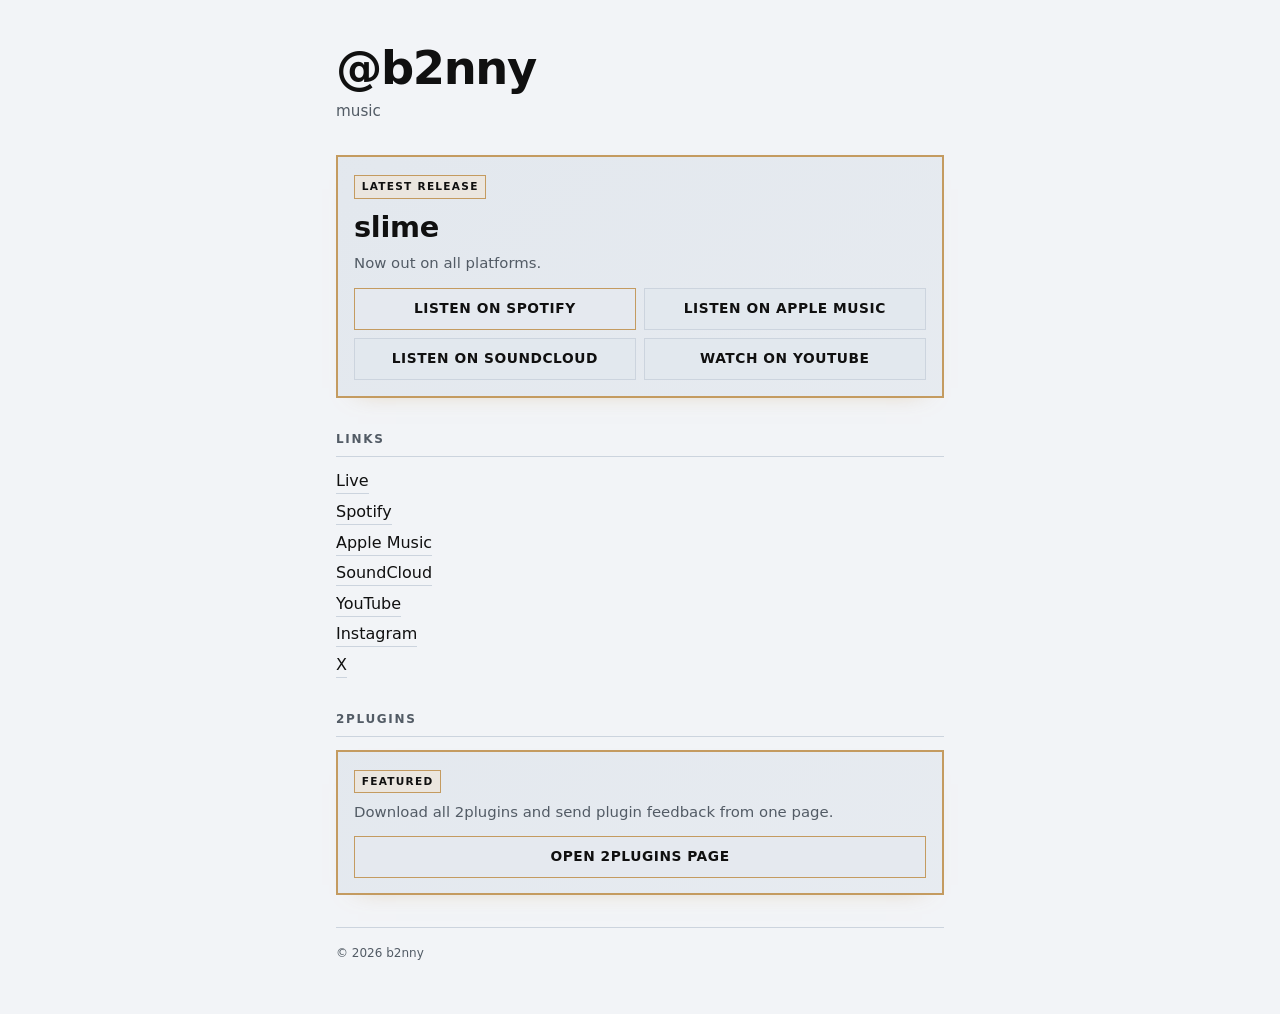
<file: index.html>
<!DOCTYPE html>
<html lang="en">
<head>
  <meta charset="utf-8" />
  <meta name="viewport" content="width=device-width, initial-scale=1" />
  <title>b2nny</title>
  <meta name="description" content="b2nny official links and the new EP b2nny.com." />
  <meta name="theme-color" content="#f2f0ed" />
  <meta name="robots" content="index,follow" />
  <link rel="canonical" href="https://b2nny.com/" />
  <meta property="og:type" content="website" />
  <meta property="og:site_name" content="b2nny" />
  <meta property="og:url" content="https://b2nny.com/" />
  <meta property="og:title" content="b2nny" />
  <meta property="og:description" content="Official links and the new EP b2nny.com." />
  <meta property="og:image" content="https://b2nny.com/Screenshot%202025-10-23%20180721.png" />
  <meta name="twitter:card" content="summary_large_image" />
  <meta name="twitter:title" content="b2nny" />
  <meta name="twitter:description" content="Official links and the new EP b2nny.com." />
  <script src="./theme.js"></script>
  <style>
    :root {
      --bg: #f2f0ed;
      --fg: #101010;
      --muted: #5f5953;
      --line: #d7d1ca;
      --surface: #e5e1dc;
      --accent: #9f9385;
      --ease: cubic-bezier(0.22, 1, 0.36, 1);
    }

    *, *::before, *::after { box-sizing: border-box; margin: 0; padding: 0; }
    body {
      font-family: system-ui, -apple-system, BlinkMacSystemFont, "Segoe UI", sans-serif;
      background: var(--bg);
      color: var(--fg);
      line-height: 1.5;
      min-height: 100vh;
      padding: 2.75rem 1.25rem 3.25rem;
    }

    .wrap {
      width: min(38rem, 100%);
      margin: 0 auto;
    }

    h1 {
      font-size: clamp(2rem, 7vw, 2.9rem);
      letter-spacing: -0.03em;
      line-height: 1.06;
      margin-bottom: 0.45rem;
    }

    .tagline {
      color: var(--muted);
      margin-bottom: 2rem;
      font-size: 0.95rem;
    }

    .section {
      margin-bottom: 2rem;
    }

    .section h2 {
      font-size: 0.75rem;
      letter-spacing: 0.14em;
      text-transform: uppercase;
      color: var(--muted);
      border-bottom: 1px solid var(--line);
      padding-bottom: 0.5rem;
      margin-bottom: 0.8rem;
    }

    .linkList {
      list-style: none;
    }

    .linkList li {
      margin-bottom: 0.35rem;
    }

    .linkList a {
      color: var(--fg);
      text-decoration: none;
      border-bottom: 1px solid var(--line);
      display: inline-block;
      transition: border-color 0.2s var(--ease);
    }

    .linkList a:hover,
    .linkList a:focus-visible {
      border-bottom-color: var(--fg);
    }
    .buttonRow {
      display: grid;
      gap: 0.55rem;
      grid-template-columns: repeat(auto-fit, minmax(210px, 1fr));
    }
    .btn {
      display: inline-flex;
      align-items: center;
      justify-content: center;
      min-height: 2.6rem;
      width: 100%;
      text-decoration: none;
      color: var(--fg);
      border: 1px solid var(--line);
      background: color-mix(in srgb, var(--surface) 78%, var(--bg));
      padding: 0.52rem 0.66rem;
      font-size: 0.86rem;
      letter-spacing: 0.04em;
      text-transform: uppercase;
      font-weight: 700;
      transition: border-color 0.2s var(--ease), background 0.2s var(--ease), transform 0.2s var(--ease);
      will-change: transform;
    }
    .btn:hover,
    .btn:focus-visible {
      border-color: var(--accent);
      background: color-mix(in srgb, var(--surface) 55%, var(--bg));
      transform: translateY(-1px);
    }
    .btnPrimary {
      border-color: var(--accent);
      background: color-mix(in srgb, var(--surface) 66%, var(--bg));
    }
    .latestRelease {
      margin-bottom: 2rem;
      border: 2px solid var(--accent);
      background:
        linear-gradient(
          140deg,
          color-mix(in srgb, var(--surface) 76%, var(--bg) 24%) 0%,
          color-mix(in srgb, var(--surface) 58%, var(--bg) 42%) 100%
        );
      padding: 1rem;
      box-shadow: 0 12px 24px -22px color-mix(in srgb, var(--accent) 65%, transparent);
    }
    .latestRelease .kicker {
      display: inline-block;
      margin-bottom: 0.45rem;
      font-size: 0.66rem;
      letter-spacing: 0.12em;
      text-transform: uppercase;
      font-weight: 800;
      border: 1px solid var(--accent);
      padding: 0.18rem 0.42rem;
      background: color-mix(in srgb, var(--accent) 16%, var(--bg));
    }
    .latestRelease h2 {
      border: 0;
      margin: 0 0 0.2rem;
      padding: 0;
      font-size: clamp(1.3rem, 4.8vw, 1.8rem);
      letter-spacing: -0.01em;
      text-transform: none;
      color: var(--fg);
    }
    .latestRelease p {
      color: var(--muted);
      margin-bottom: 0.8rem;
      font-size: 0.93rem;
    }
    .pluginSpotlight {
      border: 2px solid var(--accent);
      background:
        linear-gradient(
          140deg,
          color-mix(in srgb, var(--surface) 72%, var(--bg) 28%) 0%,
          color-mix(in srgb, var(--surface) 55%, var(--bg) 45%) 100%
        );
      padding: 1rem;
      box-shadow: 0 12px 24px -22px color-mix(in srgb, var(--accent) 65%, transparent);
    }
    .pluginSpotlight .kicker {
      display: inline-block;
      margin-bottom: 0.45rem;
      font-size: 0.66rem;
      letter-spacing: 0.12em;
      text-transform: uppercase;
      font-weight: 800;
      border: 1px solid var(--accent);
      padding: 0.18rem 0.42rem;
      background: color-mix(in srgb, var(--accent) 16%, var(--bg));
    }
    .pluginSpotlight p {
      color: var(--muted);
      margin-bottom: 0.8rem;
      font-size: 0.93rem;
    }

    .siteFooter {
      margin-top: 2rem;
      padding-top: 1rem;
      border-top: 1px solid var(--line);
      color: var(--muted);
      font-size: 0.75rem;
    }
  </style>
</head>
<body>
  <main class="wrap">
    <header>
      <h1>@b2nny</h1>
      <p class="tagline">music</p>
    </header>

    <section class="latestRelease" aria-label="Latest Release">
      <span class="kicker">Latest Release</span>
      <h2>slime</h2>
      <p>Now out on all platforms.</p>
      <div class="buttonRow">
        <a class="btn btnPrimary magnetic" href="https://open.spotify.com/track/41XZ4nf85XGTT6BUaopBPm?si=bb6b7f593f0b4eea" target="_blank" rel="noopener">Listen on Spotify</a>
        <a class="btn magnetic" href="https://music.apple.com/us/album/slime-single/6778232616" target="_blank" rel="noopener">Listen on Apple Music</a>
        <a class="btn magnetic" href="https://soundcloud.com/b2nny/slime?utm_source=clipboard&utm_medium=text&utm_campaign=social_sharing" target="_blank" rel="noopener">Listen on SoundCloud</a>
        <a class="btn magnetic" href="https://youtu.be/KBxSo4kL-J8?si=et22AO7Eziqbv85e" target="_blank" rel="noopener">Watch on YouTube</a>
      </div>
    </section>

    <section class="section" aria-label="Links">
      <h2>links</h2>
      <ul class="linkList">
        <li><a href="/live.html">Live</a></li>
        <li><a href="https://open.spotify.com/artist/2tbEf5RXMJ4XXwssBVlJ2B" target="_blank" rel="noopener">Spotify</a></li>
        <li><a href="https://music.apple.com/us/artist/b2nny/1541506202" target="_blank" rel="noopener">Apple Music</a></li>
        <li><a href="https://soundcloud.com/b2nny" target="_blank" rel="noopener">SoundCloud</a></li>
        <li><a href="https://www.youtube.com/channel/UCfdQotfDZTGMygO-wCEGX5g" target="_blank" rel="noopener">YouTube</a></li>
        <li><a href="https://instagram.com/b2nnyy" target="_blank" rel="noopener">Instagram</a></li>
        <li><a href="https://x.com/b2nnny" target="_blank" rel="noopener">X</a></li>
      </ul>
    </section>

    <section class="section" aria-label="2Plugins">
      <h2>2plugins</h2>
      <div class="pluginSpotlight">
        <span class="kicker">Featured</span>
        <p>Download all 2plugins and send plugin feedback from one page.</p>
        <a class="btn btnPrimary magnetic" href="/2plugins.html">Open 2Plugins Page</a>
      </div>
    </section>

    <footer class="siteFooter">
      © <script>document.write(new Date().getFullYear());</script> b2nny
    </footer>
  </main>
  <script>
    (function () {
      if (window.matchMedia("(prefers-reduced-motion: reduce)").matches) return;
      document.querySelectorAll(".magnetic").forEach(function (btn) {
        btn.addEventListener("mousemove", function (e) {
          var r = btn.getBoundingClientRect();
          var ox = ((e.clientX - r.left) / r.width - 0.5) * 10;
          var oy = ((e.clientY - r.top) / r.height - 0.5) * 10;
          btn.style.transform = "translate(" + ox + "px, " + oy + "px)";
        });
        btn.addEventListener("mouseleave", function () {
          btn.style.transform = "";
        });
      });
    })();
  </script>
</body>
</html>
</file>
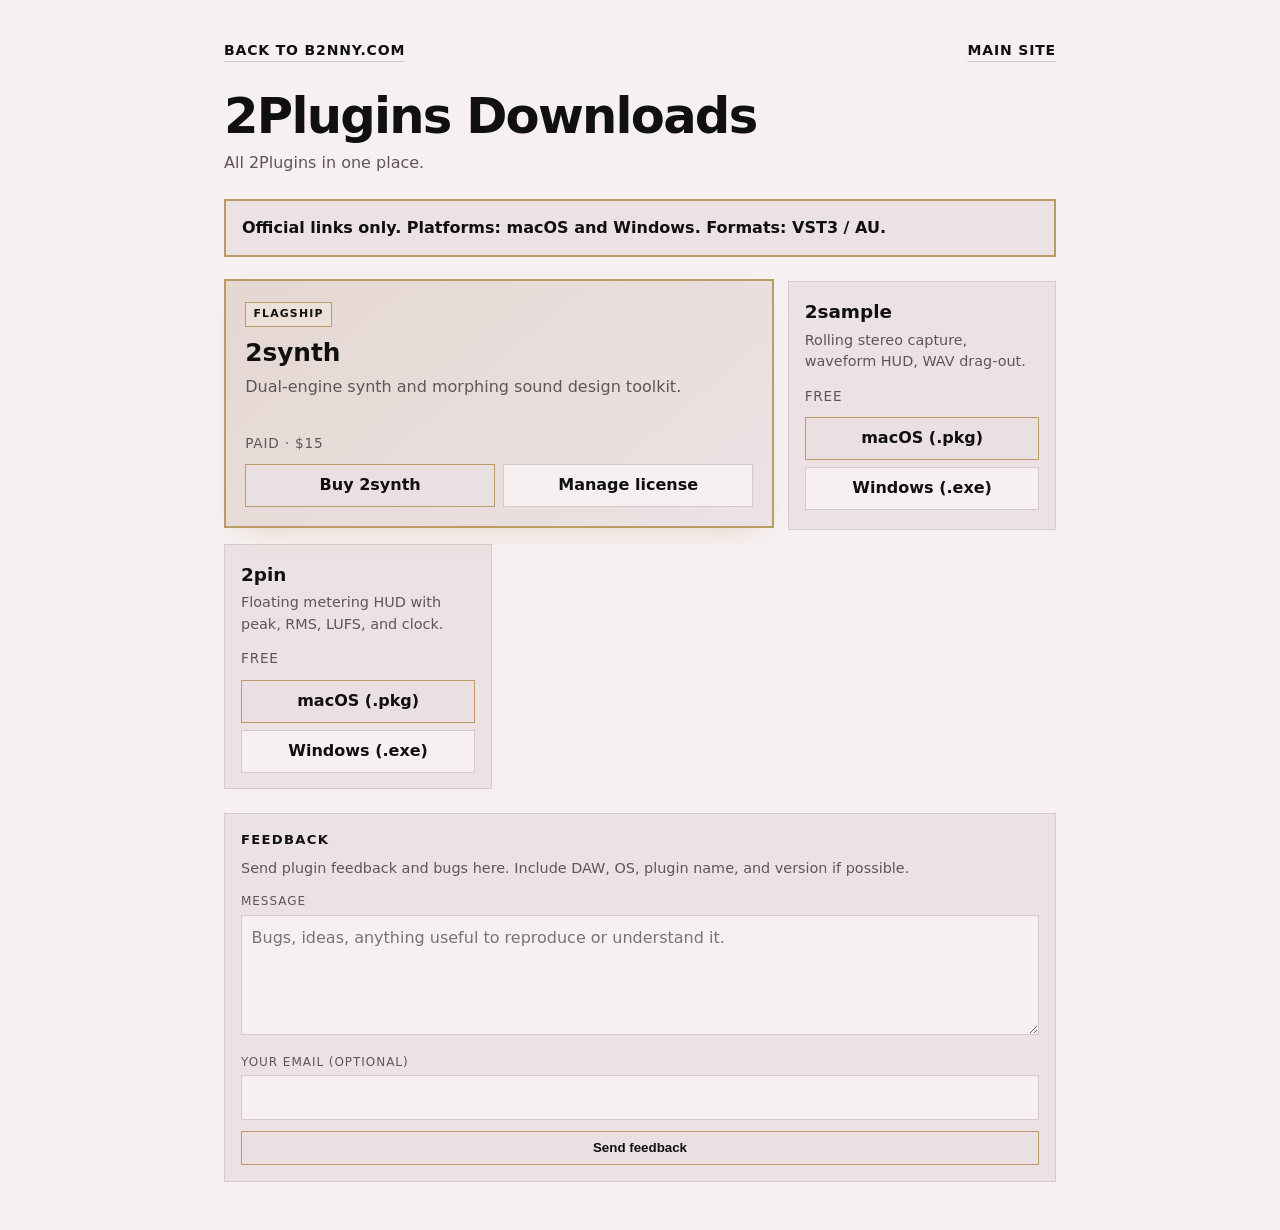
<file: 2plugins.html>
<!DOCTYPE html>
<html lang="en">
<head>
  <meta charset="utf-8" />
  <meta name="viewport" content="width=device-width, initial-scale=1" />
  <title>2Plugins Downloads | b2nny</title>
  <meta name="description" content="Official 2Plugins downloads for b2nny.com. Get 2synth, 2sample, and 2pin for macOS and Windows." />
  <meta name="theme-color" content="#f2f0ed" />
  <meta name="robots" content="index,follow" />
  <link rel="canonical" href="https://b2nny.com/2plugins.html" />
  <meta property="og:type" content="website" />
  <meta property="og:site_name" content="b2nny" />
  <meta property="og:url" content="https://b2nny.com/2plugins.html" />
  <meta property="og:title" content="2Plugins Downloads | b2nny" />
  <meta property="og:description" content="Official 2Plugins download page: 2synth, 2sample, and 2pin." />
  <meta name="b2nny-web3forms-access-key" content="2c10aa19-7c0e-404c-968b-5209ef019692" />
  <script src="./theme.js"></script>
  <style>
    :root {
      --bg: #f2f0ed;
      --fg: #101010;
      --muted: #5f5953;
      --line: #d7d1ca;
      --surface: #e5e1dc;
      --accent: #9f9385;
      --ease: cubic-bezier(0.22, 1, 0.36, 1);
    }

    *, *::before, *::after { box-sizing: border-box; margin: 0; padding: 0; }
    body {
      font-family: system-ui, -apple-system, BlinkMacSystemFont, "Segoe UI", sans-serif;
      background: var(--bg);
      color: var(--fg);
      line-height: 1.5;
      min-height: 100vh;
      padding: 2.5rem 1.25rem 3rem;
    }

    .wrap { max-width: 52rem; margin: 0 auto; }

    .topNav {
      display: flex;
      align-items: center;
      justify-content: space-between;
      gap: 1rem;
      margin-bottom: 1.75rem;
      font-size: 0.875rem;
      text-transform: uppercase;
      letter-spacing: 0.06em;
      font-weight: 700;
    }

    .topNav a {
      color: var(--fg);
      text-decoration: none;
      border-bottom: 1px solid var(--line);
    }

    h1 {
      font-size: clamp(2rem, 7vw, 3.1rem);
      line-height: 1.06;
      letter-spacing: -0.035em;
      margin-bottom: 0.5rem;
    }

    .intro {
      color: var(--muted);
      margin-bottom: 1.5rem;
      font-size: 1rem;
    }

    .notice {
      border: 2px solid var(--accent);
      background: color-mix(in srgb, var(--surface) 75%, var(--bg));
      padding: 0.95rem 1rem;
      font-weight: 600;
      margin-bottom: 1.5rem;
    }

    .grid {
      display: grid;
      grid-template-columns: repeat(auto-fit, minmax(230px, 1fr));
      gap: 0.85rem;
      margin-bottom: 1.5rem;
    }

    .card {
      border: 1px solid var(--line);
      background: color-mix(in srgb, var(--surface) 72%, var(--bg));
      padding: 1rem;
    }

    .card--featured {
      border: 2px solid var(--accent);
      background:
        linear-gradient(
          140deg,
          color-mix(in srgb, var(--surface) 78%, var(--accent-soft, var(--surface)) 22%) 0%,
          color-mix(in srgb, var(--surface) 68%, var(--bg) 32%) 100%
        );
      box-shadow: 0 12px 26px -20px color-mix(in srgb, var(--accent) 65%, transparent);
      transform: translateY(-2px);
    }

    .featuredTag {
      display: inline-block;
      margin-bottom: 0.45rem;
      font-size: 0.68rem;
      text-transform: uppercase;
      letter-spacing: 0.11em;
      font-weight: 800;
      padding: 0.2rem 0.45rem;
      border: 1px solid var(--accent);
      background: color-mix(in srgb, var(--accent) 18%, var(--bg));
    }

    .card h2 {
      font-size: 1.15rem;
      margin-bottom: 0.25rem;
    }

    .meta {
      color: var(--muted);
      font-size: 0.9rem;
      margin-bottom: 0.8rem;
      min-height: 2.8em;
    }

    .price {
      font-size: 0.85rem;
      text-transform: uppercase;
      letter-spacing: 0.06em;
      margin-bottom: 0.7rem;
      color: var(--muted);
    }

    .actions {
      display: grid;
      gap: 0.45rem;
    }

    .btn {
      display: block;
      width: 100%;
      text-align: center;
      text-decoration: none;
      color: var(--fg);
      border: 1px solid var(--line);
      padding: 0.52rem 0.62rem;
      font-weight: 650;
      background: var(--bg);
      transition: border-color 0.18s var(--ease), background 0.18s var(--ease);
      will-change: transform;
    }

    .btn:hover,
    .btn:focus-visible {
      border-color: var(--accent);
      background: color-mix(in srgb, var(--surface) 55%, var(--bg));
    }

    .btnPrimary {
      background: color-mix(in srgb, var(--surface) 85%, var(--bg));
      border-color: var(--accent);
    }

    .feedbackSection {
      border: 1px solid var(--line);
      background: color-mix(in srgb, var(--surface) 72%, var(--bg));
      padding: 1rem;
    }

    .feedbackSection h2 {
      font-size: 0.82rem;
      text-transform: uppercase;
      letter-spacing: 0.1em;
      margin-bottom: 0.5rem;
    }

    .feedbackIntro {
      color: var(--muted);
      font-size: 0.9rem;
      margin-bottom: 0.8rem;
    }

    .feedbackForm label {
      display: block;
      margin-bottom: 0.3rem;
      font-size: 0.75rem;
      color: var(--muted);
      text-transform: uppercase;
      letter-spacing: 0.08em;
    }

    .feedbackForm textarea,
    .feedbackForm input[type="email"] {
      width: 100%;
      border: 1px solid var(--line);
      background: var(--bg);
      color: var(--fg);
      font: inherit;
      padding: 0.6rem;
      margin-bottom: 0.65rem;
    }

    .feedbackForm textarea {
      min-height: 7.5rem;
      resize: vertical;
    }

    .feedbackHoney {
      position: absolute;
      left: -9999px;
      width: 1px;
      height: 1px;
      opacity: 0;
      pointer-events: none;
    }

    .feedbackThanks {
      margin-top: 0.5rem;
      padding: 0.55rem 0.6rem;
      border: 1px solid var(--line);
      background: color-mix(in srgb, var(--surface) 84%, var(--bg));
      font-size: 0.85rem;
      color: var(--muted);
    }

    @media (min-width: 760px) {
      .card--featured {
        grid-column: span 2;
        padding: 1.2rem;
      }
      .card--featured h2 {
        font-size: 1.55rem;
      }
      .card--featured .meta {
        font-size: 1rem;
      }
      .card--featured .actions {
        grid-template-columns: repeat(2, minmax(0, 1fr));
      }
    }
  </style>
</head>
<body>
  <main class="wrap">
    <nav class="topNav" aria-label="Page links">
      <a href="/">Back to b2nny.com</a>
      <a href="/">Main site</a>
    </nav>

    <h1>2Plugins Downloads</h1>
    <p class="intro">All 2Plugins in one place.</p>
    <p class="notice">Official links only. Platforms: macOS and Windows. Formats: VST3 / AU.</p>

    <section class="grid" aria-label="Plugin downloads">
      <article class="card card--featured">
        <span class="featuredTag">Flagship</span>
        <h2>2synth</h2>
        <p class="meta">Dual-engine synth and morphing sound design toolkit.</p>
        <p class="price">Paid · $15</p>
        <div class="actions">
          <a class="btn btnPrimary magnetic" href="https://buy.stripe.com/28EfZh1k73YWacIekP1B600" target="_blank" rel="noopener">Buy 2synth</a>
          <a class="btn magnetic" href="/license.html" target="_blank" rel="noopener">Manage license</a>
        </div>
      </article>

      <article class="card">
        <h2>2sample</h2>
        <p class="meta">Rolling stereo capture, waveform HUD, WAV drag-out.</p>
        <p class="price">Free</p>
        <div class="actions">
          <a class="btn btnPrimary magnetic" href="/downloads/2sample-macOS-Installer.pkg" download="2sample-macOS-Installer.pkg">macOS (.pkg)</a>
          <a class="btn magnetic" href="/downloads/2sample-Windows-Installer.exe" download="2sample-Windows-Installer.exe">Windows (.exe)</a>
        </div>
      </article>

      <article class="card">
        <h2>2pin</h2>
        <p class="meta">Floating metering HUD with peak, RMS, LUFS, and clock.</p>
        <p class="price">Free</p>
        <div class="actions">
          <a class="btn btnPrimary magnetic" href="/downloads/2pin-macOS-Installer.pkg" download="2pin-macOS-Installer.pkg">macOS (.pkg)</a>
          <a class="btn magnetic" href="/downloads/2pin-Windows-Installer.exe" download="2pin-Windows-Installer.exe">Windows (.exe)</a>
        </div>
      </article>
    </section>

    <section class="feedbackSection" aria-label="Plugin feedback">
      <h2>Feedback</h2>
      <p class="feedbackIntro">Send plugin feedback and bugs here. Include DAW, OS, plugin name, and version if possible.</p>

      <form class="feedbackForm" id="plugin-feedback-form" method="POST" action="https://api.web3forms.com/submit">
        <input type="hidden" name="access_key" id="web3forms-access-key" value="" autocomplete="off" />
        <input type="hidden" name="subject" value="b2nny.com plugin feedback" />
        <input type="hidden" name="redirect" value="https://b2nny.com/2plugins.html?feedback=sent" />
        <input type="text" name="botcheck" class="feedbackHoney" value="" autocomplete="off" tabindex="-1" aria-hidden="true" />

        <label for="feedback-message">Message</label>
        <textarea id="feedback-message" name="message" required maxlength="10000" placeholder="Bugs, ideas, anything useful to reproduce or understand it."></textarea>

        <label for="feedback-email">Your email (optional)</label>
        <input type="email" id="feedback-email" name="email" autocomplete="email" inputmode="email" />

        <button type="submit" class="btn btnPrimary magnetic">Send feedback</button>
      </form>

      <p id="feedback-thanks" class="feedbackThanks" hidden role="status">Thanks, your message was sent.</p>
    </section>
  </main>

  <script>
    (function () {
      var metaKey = document.querySelector('meta[name="b2nny-web3forms-access-key"]');
      var keyInput = document.getElementById("web3forms-access-key");
      var formEl = document.getElementById("plugin-feedback-form");

      if (metaKey && keyInput) {
        keyInput.value = (metaKey.getAttribute("content") || "").trim();
      }

      if (formEl) {
        formEl.addEventListener("submit", function (e) {
          var key = keyInput ? keyInput.value.trim() : "";
          if (key.length < 36) {
            e.preventDefault();
            window.alert("Feedback form key is missing.");
          }
        });
      }

      if (new URLSearchParams(window.location.search).get("feedback") === "sent") {
        var thanks = document.getElementById("feedback-thanks");
        if (thanks) {
          thanks.hidden = false;
          thanks.scrollIntoView({ behavior: "smooth", block: "nearest" });
        }
      }

      if (!window.matchMedia("(prefers-reduced-motion: reduce)").matches) {
        document.querySelectorAll(".magnetic").forEach(function (btn) {
          btn.addEventListener("mousemove", function (e) {
            var r = btn.getBoundingClientRect();
            var ox = ((e.clientX - r.left) / r.width - 0.5) * 10;
            var oy = ((e.clientY - r.top) / r.height - 0.5) * 10;
            btn.style.transform = "translate(" + ox + "px, " + oy + "px)";
          });
          btn.addEventListener("mouseleave", function () {
            btn.style.transform = "";
          });
        });
      }
    })();
  </script>
</body>
</html>
</file>
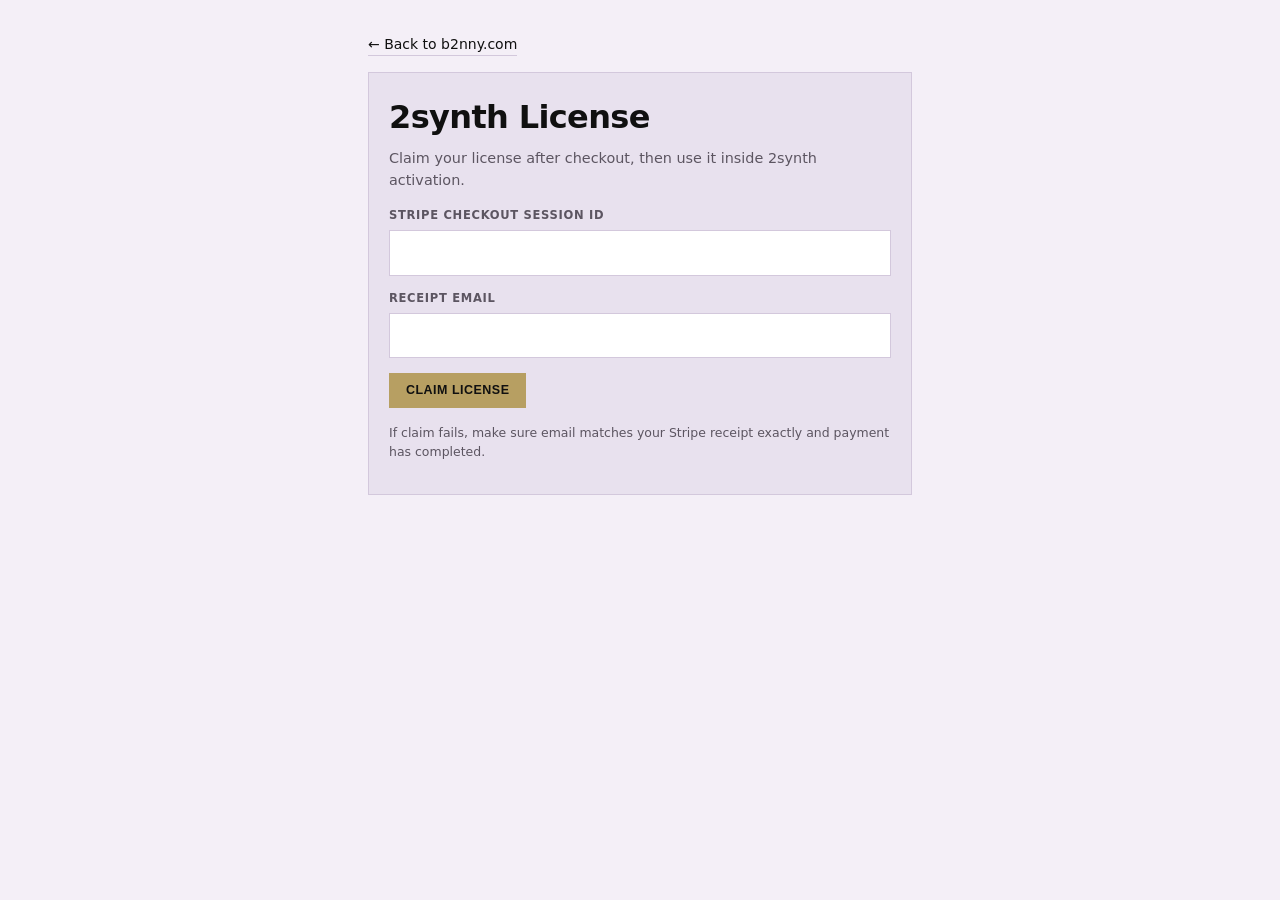
<file: license.html>
<!DOCTYPE html>
<html lang="en">
<head>
  <meta charset="utf-8" />
  <meta name="viewport" content="width=device-width, initial-scale=1" />
  <title>2synth License | b2nny</title>
  <meta name="description" content="Claim and manage your 2synth license." />
  <meta name="theme-color" content="#f2f0ed" />
  <meta name="robots" content="index,follow" />
  <link rel="canonical" href="https://b2nny.com/license.html" />
  <meta name="b2nny-2synth-license-endpoint" content="https://script.google.com/macros/s/AKfycbwv4bEB-Y1uKAa_21iN6vaeV1KBEHvNvD_ZklYuii_5eslaBxOGUqF4GMuyJW757nBsdg/exec" />
  <script src="./theme.js"></script>
  <style>
    :root {
      --bg: #f2f0ed;
      --fg: #101010;
      --muted: #5f5953;
      --line: #d7d1ca;
      --surface: #e5e1dc;
      --accent: #bdb3a7;
      --accent-strong: #9f9385;
      --ok-bg: #e3f2e7;
      --ok-fg: #1f5b2d;
      --err-bg: #f7e3e3;
      --err-fg: #6d1f1f;
    }

    * { box-sizing: border-box; }
    body {
      margin: 0;
      font-family: system-ui, -apple-system, BlinkMacSystemFont, "Segoe UI", sans-serif;
      background: var(--bg);
      color: var(--fg);
      line-height: 1.5;
      min-height: 100vh;
      display: grid;
      place-items: start center;
      padding: 2rem 1rem 3rem;
    }

    .wrap {
      width: 100%;
      max-width: 34rem;
    }

    .toplink {
      display: inline-block;
      margin-bottom: 1rem;
      color: var(--fg);
      text-decoration: none;
      border-bottom: 1px solid var(--line);
      font-size: 0.875rem;
    }

    .card {
      border: 1px solid var(--line);
      background: color-mix(in srgb, var(--surface) 72%, var(--bg));
      padding: 1.25rem;
    }

    h1 {
      margin: 0;
      font-size: clamp(1.5rem, 5vw, 2rem);
      letter-spacing: -0.02em;
    }

    .sub {
      color: var(--muted);
      margin-top: 0.45rem;
      margin-bottom: 1rem;
      font-size: 0.9rem;
    }

    .row {
      margin-bottom: 0.9rem;
    }

    label {
      display: block;
      font-size: 0.72rem;
      text-transform: uppercase;
      letter-spacing: 0.06em;
      color: var(--muted);
      margin-bottom: 0.35rem;
      font-weight: 600;
    }

    input {
      width: 100%;
      border: 1px solid var(--line);
      background: #fff;
      color: var(--fg);
      padding: 0.65rem 0.75rem;
      font: inherit;
      font-size: 0.94rem;
    }

    input:focus {
      outline: none;
      border-color: var(--accent-strong);
    }

    button {
      border: 1px solid var(--accent);
      background: var(--accent);
      color: var(--fg);
      padding: 0.62rem 1rem;
      text-transform: uppercase;
      letter-spacing: 0.04em;
      font-size: 0.78rem;
      font-weight: 700;
      cursor: pointer;
    }

    button:hover,
    button:focus-visible {
      border-color: var(--accent-strong);
      background: var(--accent-strong);
      color: #fff;
    }

    .status {
      margin-top: 1rem;
      border: 1px solid var(--line);
      padding: 0.7rem 0.75rem;
      font-size: 0.9rem;
      display: none;
    }

    .status.ok {
      display: block;
      background: var(--ok-bg);
      color: var(--ok-fg);
      border-color: color-mix(in srgb, var(--ok-fg) 35%, var(--ok-bg));
    }

    .status.err {
      display: block;
      background: var(--err-bg);
      color: var(--err-fg);
      border-color: color-mix(in srgb, var(--err-fg) 35%, var(--err-bg));
    }

    .licenseBox {
      margin-top: 0.85rem;
      border: 1px dashed var(--line);
      background: #fff;
      padding: 0.65rem 0.7rem;
      font-family: ui-monospace, SFMono-Regular, Menlo, Monaco, Consolas, "Liberation Mono", monospace;
      font-size: 0.95rem;
      letter-spacing: 0.04em;
      word-break: break-all;
    }

    .small {
      margin-top: 1rem;
      color: var(--muted);
      font-size: 0.78rem;
    }

    .downloadActions {
      margin-top: 0.9rem;
      display: none;
      gap: 0.6rem;
      flex-wrap: wrap;
    }
    .downloadActions.show {
      display: flex;
    }
    .downloadGhost {
      border: 1px solid var(--line);
      background: #fff;
      color: var(--fg);
    }
  </style>
</head>
<body>
  <main class="wrap">
    <a class="toplink" href="/">← Back to b2nny.com</a>

    <section class="card">
      <h1>2synth License</h1>
      <p class="sub">Claim your license after checkout, then use it inside 2synth activation.</p>

      <form id="claim-form" novalidate>
        <div class="row">
          <label for="session-id">Stripe Checkout Session ID</label>
          <input id="session-id" name="sessionId" required />
        </div>

        <div class="row">
          <label for="email">Receipt Email</label>
          <input id="email" name="email" type="email" autocomplete="email" required />
        </div>

        <button type="submit" id="claim-btn">Claim License</button>
      </form>

      <div id="status" class="status" role="status" aria-live="polite"></div>
      <div id="download-actions" class="downloadActions">
        <button type="button" class="downloadGhost" id="download-mac-btn">Download 2synth macOS</button>
        <button type="button" class="downloadGhost" id="download-win-btn">Download 2synth Windows</button>
      </div>

      <p class="small">
        If claim fails, make sure email matches your Stripe receipt exactly and payment has completed.
      </p>
    </section>
  </main>

  <script>
    (function () {
      var endpointMeta = document.querySelector('meta[name="b2nny-2synth-license-endpoint"]');
      var endpoint = endpointMeta ? (endpointMeta.getAttribute('content') || '').trim() : '';

      var form = document.getElementById('claim-form');
      var statusEl = document.getElementById('status');
      var claimBtn = document.getElementById('claim-btn');
      var sessionInput = document.getElementById('session-id');
      var emailInput = document.getElementById('email');
      var dlWrap = document.getElementById('download-actions');
      var dlMacBtn = document.getElementById('download-mac-btn');
      var dlWinBtn = document.getElementById('download-win-btn');
      var claimedLicenseKey = '';

      var params = new URLSearchParams(window.location.search);
      var sessionFromQuery = (params.get('session_id') || '').trim();
      if (sessionFromQuery && sessionInput) {
        sessionInput.value = sessionFromQuery;
      }
      var dlErr = (params.get('download_error') || '').trim();
      if (dlErr) {
        setStatus('err', 'Download failed: ' + dlErr + '. Claim again to get a fresh link.');
      }

      function setStatus(type, message, licenseKey) {
        statusEl.className = 'status ' + type;
        var html = message;
        if (licenseKey) {
          html += '<div class="licenseBox">' + escapeHtml(licenseKey) + '</div>';
        }
        statusEl.innerHTML = html;
      }

      function setDownloadReady(licenseKey) {
        claimedLicenseKey = String(licenseKey || '').trim().toUpperCase();
        if (!claimedLicenseKey) return;
        if (dlWrap) dlWrap.classList.add('show');
      }

      function requestDownload(platform) {
        if (!claimedLicenseKey) {
          setStatus('err', 'Claim a license key first.');
          return;
        }
        var url = endpoint
          + (endpoint.indexOf('?') === -1 ? '?' : '&')
          + 'mode=download_link&licenseKey=' + encodeURIComponent(claimedLicenseKey)
          + '&platform=' + encodeURIComponent(platform);

        fetch(url, { method: 'GET' })
          .then(function (res) { return res.json(); })
          .then(function (data) {
            if (data && data.ok && data.downloadUrl) {
              window.location.href = data.downloadUrl;
              return;
            }
            var err = data && data.error ? data.error : 'Could not create download link.';
            setStatus('err', err);
          })
          .catch(function () {
            setStatus('err', 'Could not create download link. Check backend deployment.');
          });
      }

      function escapeHtml(str) {
        return String(str || '')
          .replace(/&/g, '&amp;')
          .replace(/</g, '&lt;')
          .replace(/>/g, '&gt;')
          .replace(/\"/g, '&quot;')
          .replace(/'/g, '&#39;');
      }

      form.addEventListener('submit', function (e) {
        e.preventDefault();

        var sessionId = (sessionInput.value || '').trim();
        var email = (emailInput.value || '').trim().toLowerCase();

        if (!endpoint) {
          setStatus('err', 'License endpoint is not configured yet. Set b2nny-2synth-license-endpoint in license.html.');
          return;
        }

        if (!sessionId || !email) {
          setStatus('err', 'Please enter both session ID and email.');
          return;
        }

        claimBtn.disabled = true;
        claimBtn.textContent = 'Claiming...';

        var url = endpoint
          + (endpoint.indexOf('?') === -1 ? '?' : '&')
          + 'mode=claim&sessionId=' + encodeURIComponent(sessionId)
          + '&email=' + encodeURIComponent(email);

        fetch(url, { method: 'GET' })
          .then(function (res) { return res.json(); })
          .then(function (data) {
            if (data && data.ok) {
              var key = data.licenseKey || '';
              setStatus('ok', 'License claimed successfully. Save this key:', key);
              setDownloadReady(key);
              return;
            }
            var err = data && data.error ? data.error : 'Claim failed.';
            setStatus('err', err);
          })
          .catch(function () {
            setStatus('err', 'Request failed. Check endpoint URL and deployment access.');
          })
          .finally(function () {
            claimBtn.disabled = false;
            claimBtn.textContent = 'Claim License';
          });
      });

      if (dlMacBtn) {
        dlMacBtn.addEventListener('click', function () {
          requestDownload('mac');
        });
      }
      if (dlWinBtn) {
        dlWinBtn.addEventListener('click', function () {
          requestDownload('win');
        });
      }
    })();
  </script>
</body>
</html>
</file>
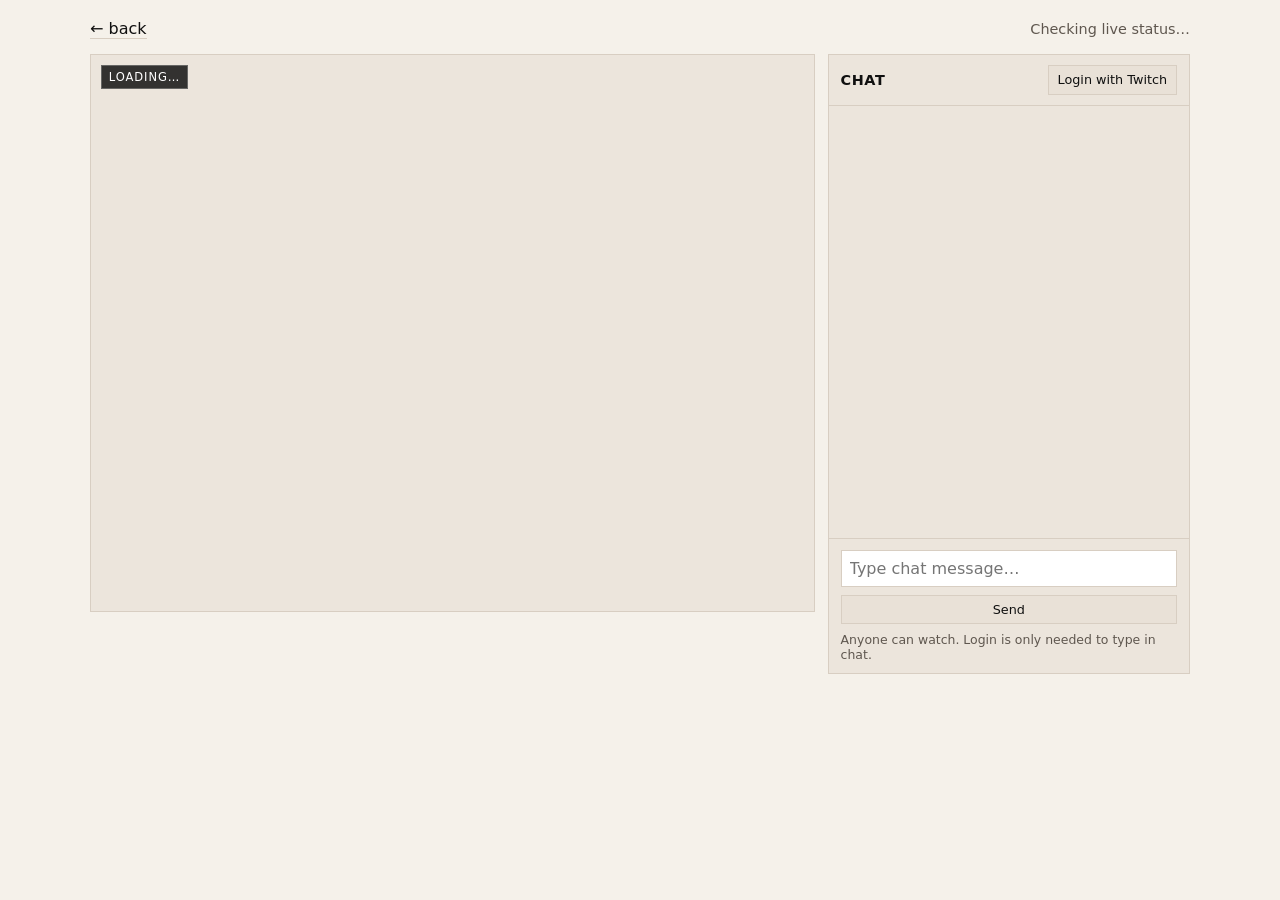
<file: live.html>
<!DOCTYPE html>
<html lang="en">
<head>
  <meta charset="utf-8" />
  <meta name="viewport" content="width=device-width, initial-scale=1" />
  <title>b2nny live</title>
  <meta name="description" content="Watch b2nny live and chat." />
  <meta name="theme-color" content="#f2f0ed" />
  <script src="./theme.js"></script>
  <style>
    :root {
      --bg: #f2f0ed;
      --fg: #101010;
      --muted: #5f5953;
      --line: #d7d1ca;
      --surface: #e5e1dc;
      --accent: #9f9385;
      --ease: cubic-bezier(0.22, 1, 0.36, 1);
    }

    *, *::before, *::after { box-sizing: border-box; margin: 0; padding: 0; }
    body {
      font-family: system-ui, -apple-system, BlinkMacSystemFont, "Segoe UI", sans-serif;
      background: var(--bg);
      color: var(--fg);
      min-height: 100vh;
      padding: 1.2rem;
    }

    .wrap {
      width: min(1100px, 100%);
      margin: 0 auto;
    }

    .top {
      display: flex;
      justify-content: space-between;
      align-items: center;
      margin-bottom: 0.9rem;
      gap: 0.8rem;
      flex-wrap: wrap;
    }

    .top a {
      color: var(--fg);
      text-decoration: none;
      border-bottom: 1px solid var(--line);
    }

    .status {
      font-size: 0.9rem;
      color: var(--muted);
    }

    .layout {
      display: grid;
      gap: 0.8rem;
      grid-template-columns: minmax(0, 2fr) minmax(300px, 1fr);
      align-items: start;
    }

    .panel {
      border: 1px solid var(--line);
      background: color-mix(in srgb, var(--surface) 75%, var(--bg));
    }

    .videoBox {
      width: 100%;
      height: clamp(260px, 62vh, 720px);
      position: relative;
      overflow: hidden;
    }

    #twitch-player {
      width: 100%;
      height: 100%;
    }

    .streamBadge {
      position: absolute;
      top: 0.65rem;
      left: 0.65rem;
      z-index: 4;
      background: rgba(16, 16, 16, 0.84);
      color: #fff;
      font-size: 0.72rem;
      text-transform: uppercase;
      letter-spacing: 0.08em;
      padding: 0.24rem 0.4rem;
      border: 1px solid rgba(255, 255, 255, 0.25);
    }

    .chatHeader {
      border-bottom: 1px solid var(--line);
      padding: 0.65rem 0.75rem;
      display: flex;
      justify-content: space-between;
      align-items: center;
      gap: 0.6rem;
    }

    .chatHeader b {
      font-size: 0.9rem;
      letter-spacing: 0.04em;
      text-transform: uppercase;
    }

    button {
      border: 1px solid var(--line);
      background: var(--surface);
      color: var(--fg);
      padding: 0.4rem 0.55rem;
      cursor: pointer;
      font: inherit;
      font-size: 0.8rem;
    }

    .chatLog {
      height: clamp(240px, 48vh, 580px);
      overflow: auto;
      padding: 0.65rem 0.75rem;
      font-size: 0.9rem;
      line-height: 1.35;
      display: grid;
      gap: 0.35rem;
    }

    .msgName {
      color: var(--accent);
      font-weight: 700;
      margin-right: 0.3rem;
    }

    .chatForm {
      border-top: 1px solid var(--line);
      display: grid;
      gap: 0.5rem;
      padding: 0.65rem 0.75rem;
    }

    .chatForm input {
      width: 100%;
      border: 1px solid var(--line);
      padding: 0.5rem;
      font: inherit;
      background: #fff;
      color: var(--fg);
    }

    .hint {
      color: var(--muted);
      font-size: 0.78rem;
    }

    @media (max-width: 900px) {
      .layout {
        grid-template-columns: 1fr;
      }
      .chatLog {
        height: 340px;
      }
    }
  </style>
</head>
<body>
  <main class="wrap">
    <div class="top">
      <a href="/">← back</a>
      <span id="liveStatus" class="status">Checking live status…</span>
    </div>

    <section class="layout">
      <div class="panel videoBox" id="videoPanel">
        <span id="streamBadge" class="streamBadge">Loading…</span>
        <div id="twitch-player"></div>
      </div>

      <div class="panel">
        <div class="chatHeader">
          <b>Chat</b>
          <button id="loginBtn" type="button">Login with Twitch</button>
        </div>
        <div id="chatLog" class="chatLog"></div>
        <form id="chatForm" class="chatForm">
          <input id="chatInput" type="text" maxlength="500" placeholder="Type chat message…" disabled />
          <button id="sendBtn" type="submit" disabled>Send</button>
          <p id="chatHint" class="hint">Anyone can watch. Login is only needed to type in chat.</p>
        </form>
      </div>
    </section>
  </main>

  <script src="https://player.twitch.tv/js/embed/v1.js"></script>
  <script>
    (function () {
      var CHANNEL = "binglee13";
      var TWITCH_CLIENT_ID = "sk4a49i1xmg1qke4w5u4kgf2w8a8cx"; // Required only for chat login + sending messages.
      var TWITCH_PARENTS = ["b2nny.com", "www.b2nny.com", "localhost", "127.0.0.1"];
      var REDIRECT_URI = window.location.origin + window.location.pathname;
      var CHAT_SCOPE = "chat:read chat:edit";

      var statusEl = document.getElementById("liveStatus");
      var streamBadge = document.getElementById("streamBadge");
      var playerEl = document.getElementById("twitch-player");
      var chatLog = document.getElementById("chatLog");
      var chatForm = document.getElementById("chatForm");
      var chatInput = document.getElementById("chatInput");
      var sendBtn = document.getElementById("sendBtn");
      var loginBtn = document.getElementById("loginBtn");
      var chatHint = document.getElementById("chatHint");

      var ws = null;
      var activeNick = null;
      var accessToken = null;
      var player = null;

      function addChatLine(name, text) {
        var row = document.createElement("div");
        var safe = document.createElement("span");
        safe.textContent = text;
        var title = document.createElement("span");
        title.className = "msgName";
        title.textContent = name + ":";
        row.appendChild(title);
        row.appendChild(safe);
        chatLog.appendChild(row);
        chatLog.scrollTop = chatLog.scrollHeight;
      }

      function updateComposer(canSend) {
        chatInput.disabled = !canSend;
        sendBtn.disabled = !canSend;
        chatHint.textContent = canSend
          ? ("Sending as " + activeNick + ".")
          : "Anyone can watch. Login is only needed to type in chat.";
      }

      function parseTokenFromHash() {
        if (!window.location.hash) return null;
        var params = new URLSearchParams(window.location.hash.slice(1));
        var token = params.get("access_token");
        if (token) {
          history.replaceState({}, document.title, window.location.pathname + window.location.search);
        }
        return token;
      }

      function openTwitchLogin() {
        if (!TWITCH_CLIENT_ID) {
          chatHint.textContent = "Chat login disabled until Twitch client id is set in live.html.";
          return;
        }
        var url = new URL("https://id.twitch.tv/oauth2/authorize");
        url.searchParams.set("client_id", TWITCH_CLIENT_ID);
        url.searchParams.set("redirect_uri", REDIRECT_URI);
        url.searchParams.set("response_type", "token");
        url.searchParams.set("scope", CHAT_SCOPE);
        window.location.href = url.toString();
      }

      async function fetchUserFromToken(token) {
        var res = await fetch("https://api.twitch.tv/helix/users", {
          headers: {
            "Authorization": "Bearer " + token,
            "Client-Id": TWITCH_CLIENT_ID
          }
        });
        if (!res.ok) throw new Error("Unable to validate Twitch login.");
        var data = await res.json();
        return data && data.data && data.data[0] ? data.data[0].login : null;
      }

      function connectChat(nick, token) {
        if (ws) ws.close();
        ws = new WebSocket("wss://irc-ws.chat.twitch.tv:443");
        activeNick = nick;

        ws.addEventListener("open", function () {
          ws.send("CAP REQ :twitch.tv/tags twitch.tv/commands");
          if (token) ws.send("PASS oauth:" + token);
          ws.send("NICK " + nick);
          ws.send("JOIN #" + CHANNEL);
          addChatLine(
            "system",
            token
              ? ("Connected as " + nick + ".")
              : "Connected in read-only mode (watch + read chat works without login)."
          );
          updateComposer(Boolean(token));
        });

        ws.addEventListener("message", function (event) {
          var msg = event.data;
          if (msg.startsWith("PING")) {
            ws.send(msg.replace("PING", "PONG"));
            return;
          }
          msg.split("\r\n").forEach(function (line) {
            if (!line || line.indexOf("PRIVMSG") === -1) return;
            var nameMatch = line.match(/display-name=([^;]*)/);
            var body = line.split("PRIVMSG #" + CHANNEL + " :")[1] || "";
            var name = (nameMatch && nameMatch[1]) || "user";
            if (body) addChatLine(name, body);
          });
        });

        ws.addEventListener("close", function () {
          updateComposer(false);
        });
      }

      function initPlayer() {
        player = new Twitch.Player("twitch-player", {
          width: "100%",
          height: "100%",
          channel: CHANNEL,
          parent: TWITCH_PARENTS,
          muted: false
        });

        player.addEventListener(Twitch.Player.ONLINE, function () {
          statusEl.textContent = "Live now";
          streamBadge.textContent = "Live";
        });

        player.addEventListener(Twitch.Player.OFFLINE, function () {
          statusEl.textContent = "Offline";
          streamBadge.textContent = "Offline";
        });

        player.addEventListener(Twitch.Player.READY, function () {
          statusEl.textContent = "Player ready";
          streamBadge.textContent = "Ready";
        });
      }

      loginBtn.addEventListener("click", openTwitchLogin);

      chatForm.addEventListener("submit", function (e) {
        e.preventDefault();
        var text = chatInput.value.trim();
        if (!text || !ws || !accessToken || !activeNick) return;
        ws.send("PRIVMSG #" + CHANNEL + " :" + text);
        chatInput.value = "";
      });

      (async function boot() {
        initPlayer();
        accessToken = parseTokenFromHash();
        if (accessToken && TWITCH_CLIENT_ID) {
          try {
            var login = await fetchUserFromToken(accessToken);
            if (login) {
              connectChat(login, accessToken);
              return;
            }
          } catch (err) {
            addChatLine("system", "Login failed. Falling back to read-only.");
          }
        }
        connectChat("justinfan" + String(Math.floor(Math.random() * 90000) + 10000), null);
      })();
    })();
  </script>
</body>
</html>
</file>
